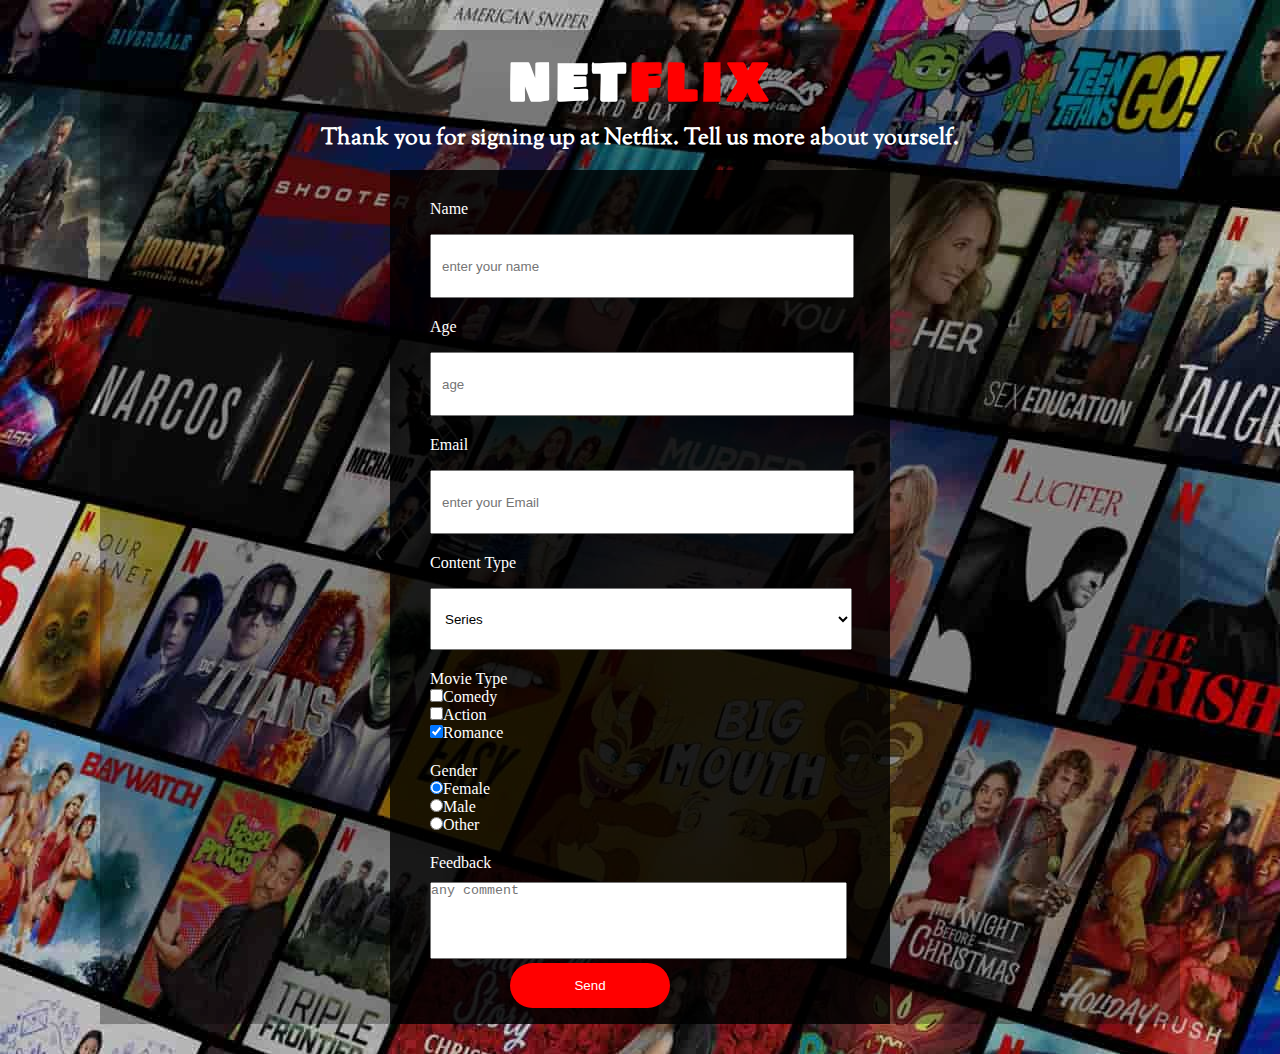
<file: index.html>
<!DOCTYPE html>
<html lang="en">
  <head>
    <meta charset="UTF-8" />
    <meta http-equiv="X-UA-Compatible" content="IE=edge" />
    <meta name="viewport" content="width=device-width, initial-scale=1.0" />
    <title>Survay Form</title>
    <link rel="stylesheet" href="style.css" />
    <link rel="preconnect" href="https://fonts.gstatic.com" />
    <link
      href="https://fonts.googleapis.com/css2?family=Bowlby+One+SC&family=Sorts+Mill+Goudy:ital@1&display=swap"
      rel="stylesheet"
    />
  </head>
  <body>
    <div id="container">
      <h1 id="title">NET<span>FLIX</span></h1>
      <h3 id="description">
        Thank you for signing up at Netflix. Tell us more about yourself.
      </h3>
      <form
        action="result.html"
        method="get"
        name="form"
        target="_blank"
        class="survey-form"
      >
        <div class="survey-form__input-box">
          <label for="name" id="name-label">Name</label>
          <br />
          <input
            type="text"
            name="name"
            id="name"
            class="survey-form__input-box--content"
            placeholder="enter your name"
            required
          />
        </div>
        <div class="survey-form__input-box">
          <label for="age" id="age-label">Age</label>
          <br />
          <input
            type="number"
            name="age"
            id="age"
            class="survey-form__input-box--content"
            placeholder="age"
            required
            min="18"
            max="99"
          />
        </div>
        <div class="survey-form__input-box">
          <label for="email" id="email-label">Email</label>
          <br />
          <input
            type="email"
            name="email"
            id="email"
            class="survey-form__input-box--content"
            placeholder="enter your Email"
            required
          />
        </div>
        <div class="survey-form__input-box" id="dropdown">
          <label for="dropdown" id="dropdown-label">Content Type</label>
          <br />
          <select
            name="content"
            id="dropdown"
            class="survey-form__input-box--content"
          >
            <option value="Movie">Movie</option>
            <option value="Series" selected>Series</option>
          </select>
        </div>
        <div class="survey-form__input-box">
          <label id="checkbox">Movie Type</label>
          <br />
          <label for="first-check"
            ><input
              type="checkbox"
              name="movie1"
              id="first-check"
              value="comedy"
            />Comedy</label
          ><br />
          <label for="second-check"
            ><input
              type="checkbox"
              name="movie2"
              id="second-check"
              value="action"
            />Action</label
          ><br />
          <label for="third-check"
            ><input
              type="checkbox"
              name="movie3"
              id="third-check"
              value="romance"
              checked
            />Romance</label
          >
        </div>
        <div class="survey-form__input-box">
          <label id="radiobtn">Gender</label>
          <br />
          <label for="first-radio"
            ><input
              type="radio"
              name="gender"
              id="first-radio"
              value="female"
              checked
            />Female</label
          ><br />
          <label for="second-radio"
            ><input
              type="radio"
              name="gender"
              id="second-radio"
              value="male"
            />Male</label
          ><br />
          <label for="third-radio"
            ><input
              type="radio"
              name="gender"
              id="third-radio"
              value="other"
            />Other</label
          >
        </div>
        <div class="survey-form__input-box">
          <label for="feedback" id="feed-label">Feedback</label>
          <br />
          <textarea
            name="message"
            id="feedback"
            cols="50"
            rows="5"
            placeholder="any comment"
            style="resize: none"
            class="textarea"
          ></textarea>
        </div>
        <input type="submit" value="Send" id="submit" />
      </form>
    </div>
   
  </body>
</html>
</file>
<file: style.css>
* {
  margin: 0;
  padding: 0;
}
html {
  font-size: 16px;
}
body {
  background-image: url("./images/netflix-background-image.jpg");
  color: white;
}
#container {
  margin: 1.875rem 6.25rem;
  background-color: rgba(0, 0, 0, 0.3);
}
#title {
  font-family: "Bowlby One SC", cursive;
  font-size: 3.12rem;
  padding-top: 0.9375rem;
  letter-spacing: 0.3125rem;
  text-align: center;
}
span {
  color: #ff0000;
}
#description {
  font-family: "Sorts Mill Goudy", serif;
  margin-bottom: 0.9375rem;
  font-size: 1.4375rem;
  text-align: center;
}

.survey-form {
  width: 31.25rem;
  height: auto;
  background-color: rgba(0, 0, 0, 0.8);
  padding-top: 0.625rem;
  margin: auto;
}
.survey-form__input-box {
  margin-top: 1.25rem;
  margin-left: 2.5rem;
}
.survey-form__input-box--content {
  width: 25rem;
  height: 2.5rem;
  padding: 0.625rem;
  margin-top: 1rem;
}
#submit {
  height: 2.8125rem;
  width: 10rem;
  background-color: #ff0000;
  border-radius: 3.125rem;
  display: inline-block;
  color: white;
  margin-left: 7.5rem;
  margin-bottom: 1rem;
  border: none;
  text-align: center;
}
#dropdown {
  box-sizing: content-box;
  resize: none;
}
.textarea {
  margin-top: 0.625rem;
}
#submit:hover {
  background-color: white;
  color: red;
  cursor: pointer;
}

@media screen and (max-width: 768px) {
  html {
    font-size: 10px;
  }
  body {
    background-image: url(https://picsum.photos/200/300);
    color: white;
  }
  span {
    color: unset;
  }

}
</file>
